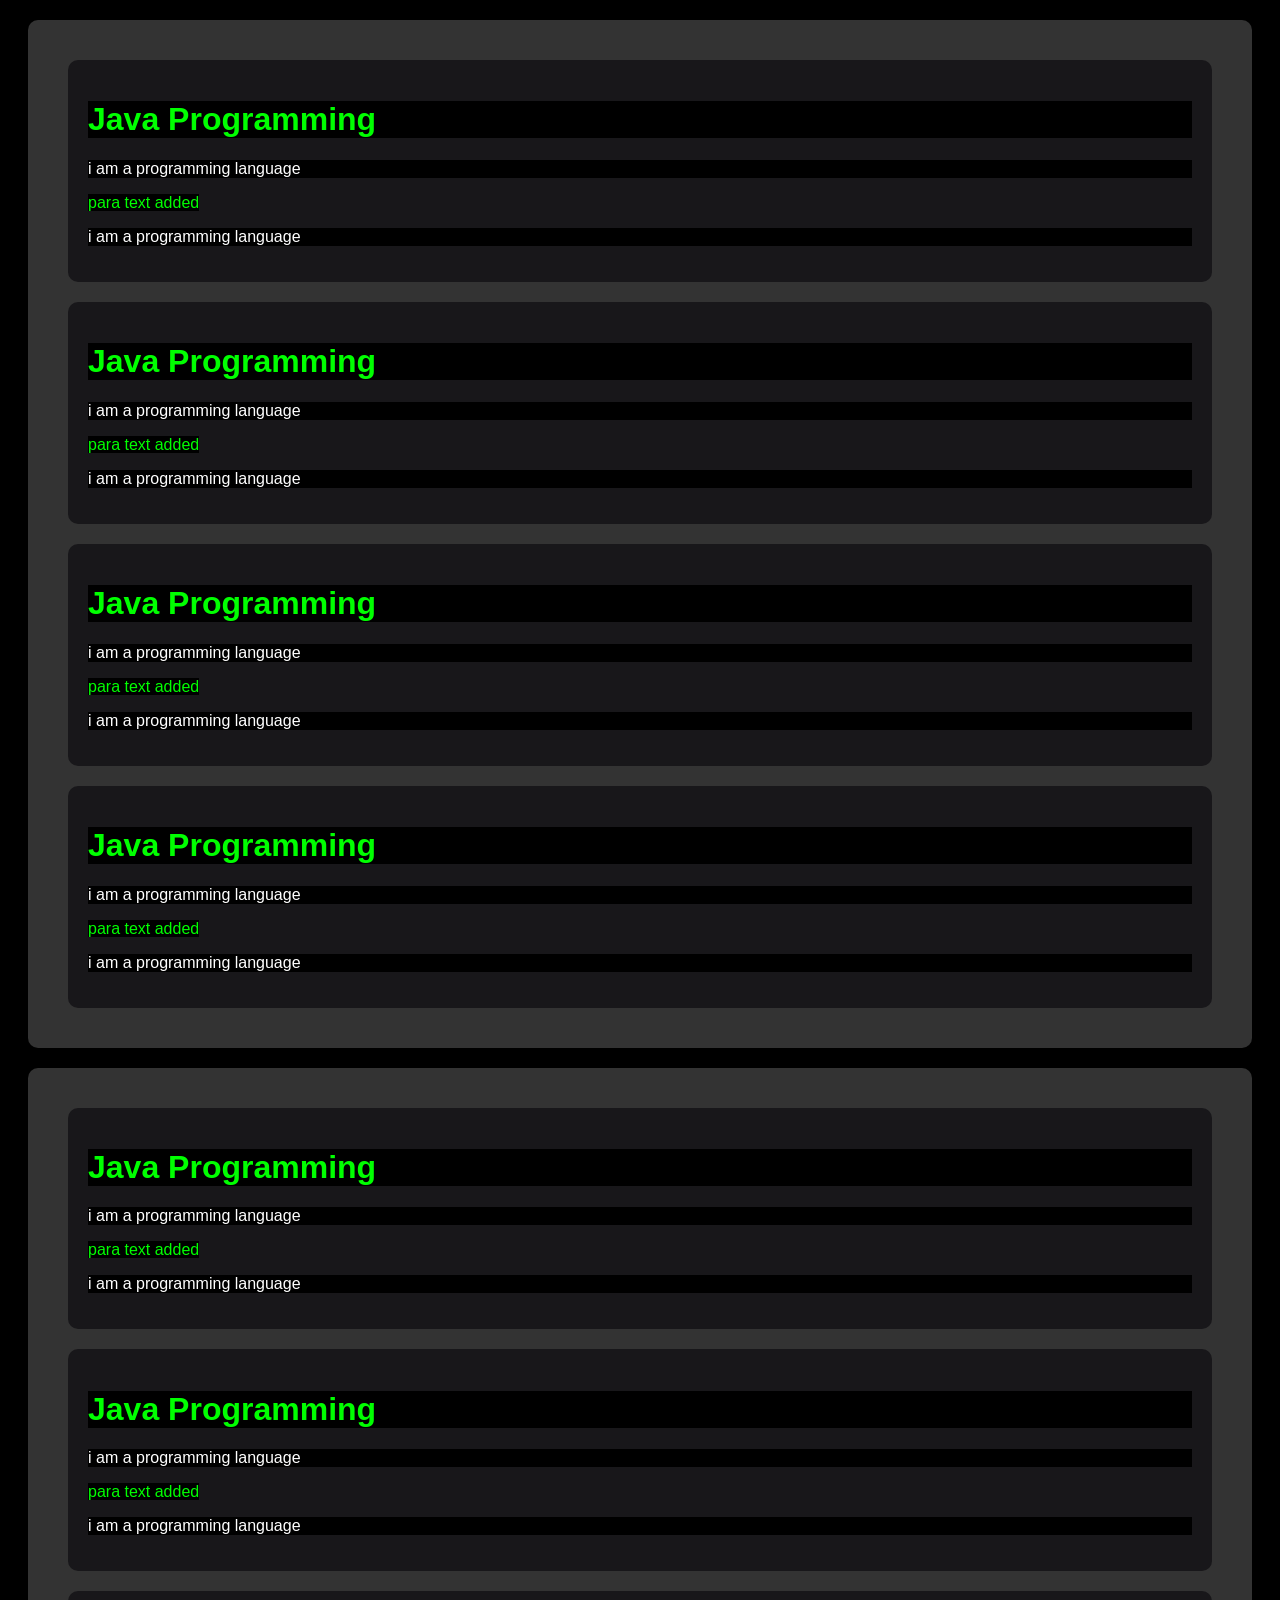
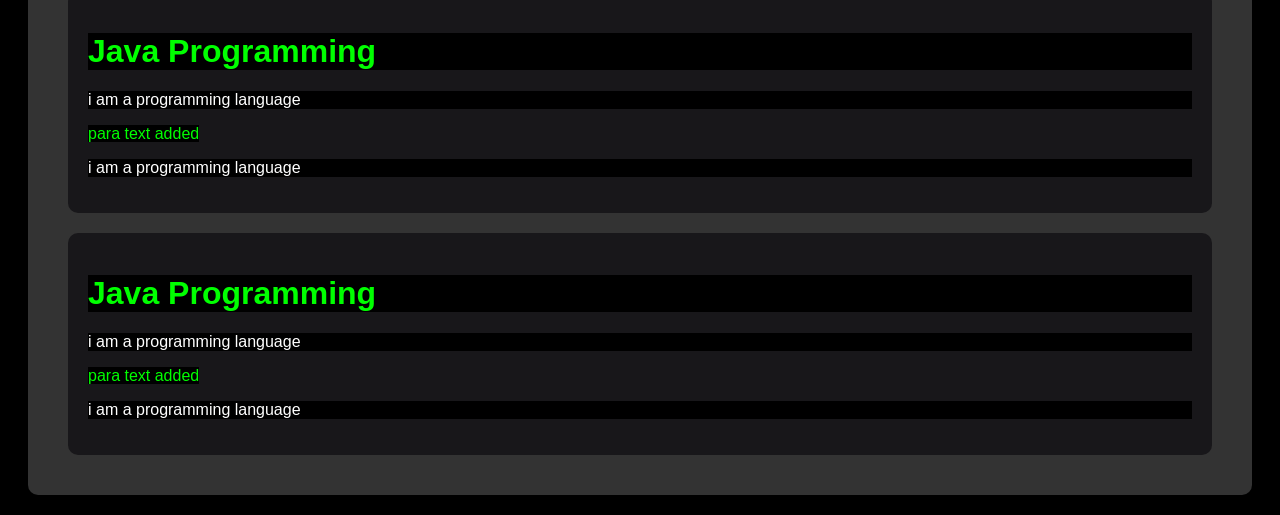
<file: index.html>
<!DOCTYPE html>
<html lang="en">
<head>
    <meta charset="UTF-8">
    <meta name="viewport" content="width=device-width, initial-scale=1.0">
    <title>My first project</title>
    <link rel="shortcut icon" href="icon.jpg" type="image/x-icon">
    <link rel="stylesheet" href="style.css">
</head>
<body>
    <div class="card-container">
        <div class="card1">
        <h1>Java Programming</h1>
        <p>i am a programming language</p>
        <span>para text added</span>
        <p>i am a programming language</p>
    </div>
    <div class="card2">
        <h1>Java Programming</h1>
        <p>i am a programming language</p>
        <span>para text added</span>
        <p>i am a programming language</p>
    </div>
    <div class="card3">
        <h1>Java Programming</h1>
        <p>i am a programming language</p>
        <span>para text added</span>
        <p>i am a programming language</p>
    </div>
    <div class="card4">
        <h1>Java Programming</h1>
        <p>i am a programming language</p>
        <span>para text added</span>
        <p>i am a programming language</p>
    </div>
    </div>
    <div class="card-container">
        <div class="card1">
        <h1>Java Programming</h1>
        <p>i am a programming language</p>
        <span>para text added</span>
        <p>i am a programming language</p>
    </div>
    <div class="card2">
        <h1>Java Programming</h1>
        <p>i am a programming language</p>
        <span>para text added</span>
        <p>i am a programming language</p>
    </div>
    <div class="card3">
        <h1>Java Programming</h1>
        <p>i am a programming language</p>
        <span>para text added</span>
        <p>i am a programming language</p>
    </div>
    <div class="card4">
        <h1>Java Programming</h1>
        <p>i am a programming language</p>
        <span>para text added</span>
        <p>i am a programming language</p>
    </div>
    </div>
    
</body>
</html>
</file>
<file: style.css>
*{
    font-family: Arial, sans-serif;
    background-color: #000000;
    
}

/* .card1{
    background-color: #1a1a1a;
    padding: 20px;
    border-radius: 10px;
    margin: 20px;
} */

.card2 , .card1 , .card3 , .card4{
    color: green;
    background-color: #18171a;
    padding: 20px;
    border-radius: 10px;
    margin: 20px;
}

.card-container{
    color: green;
    background-color: #333333;
    padding: 20px;
    border-radius: 10px;
    margin: 20px;
}
.card-container h1 , span{
    color: #00ff00;
}
.card-container p{
    color: #ffffff;
}
</file>
